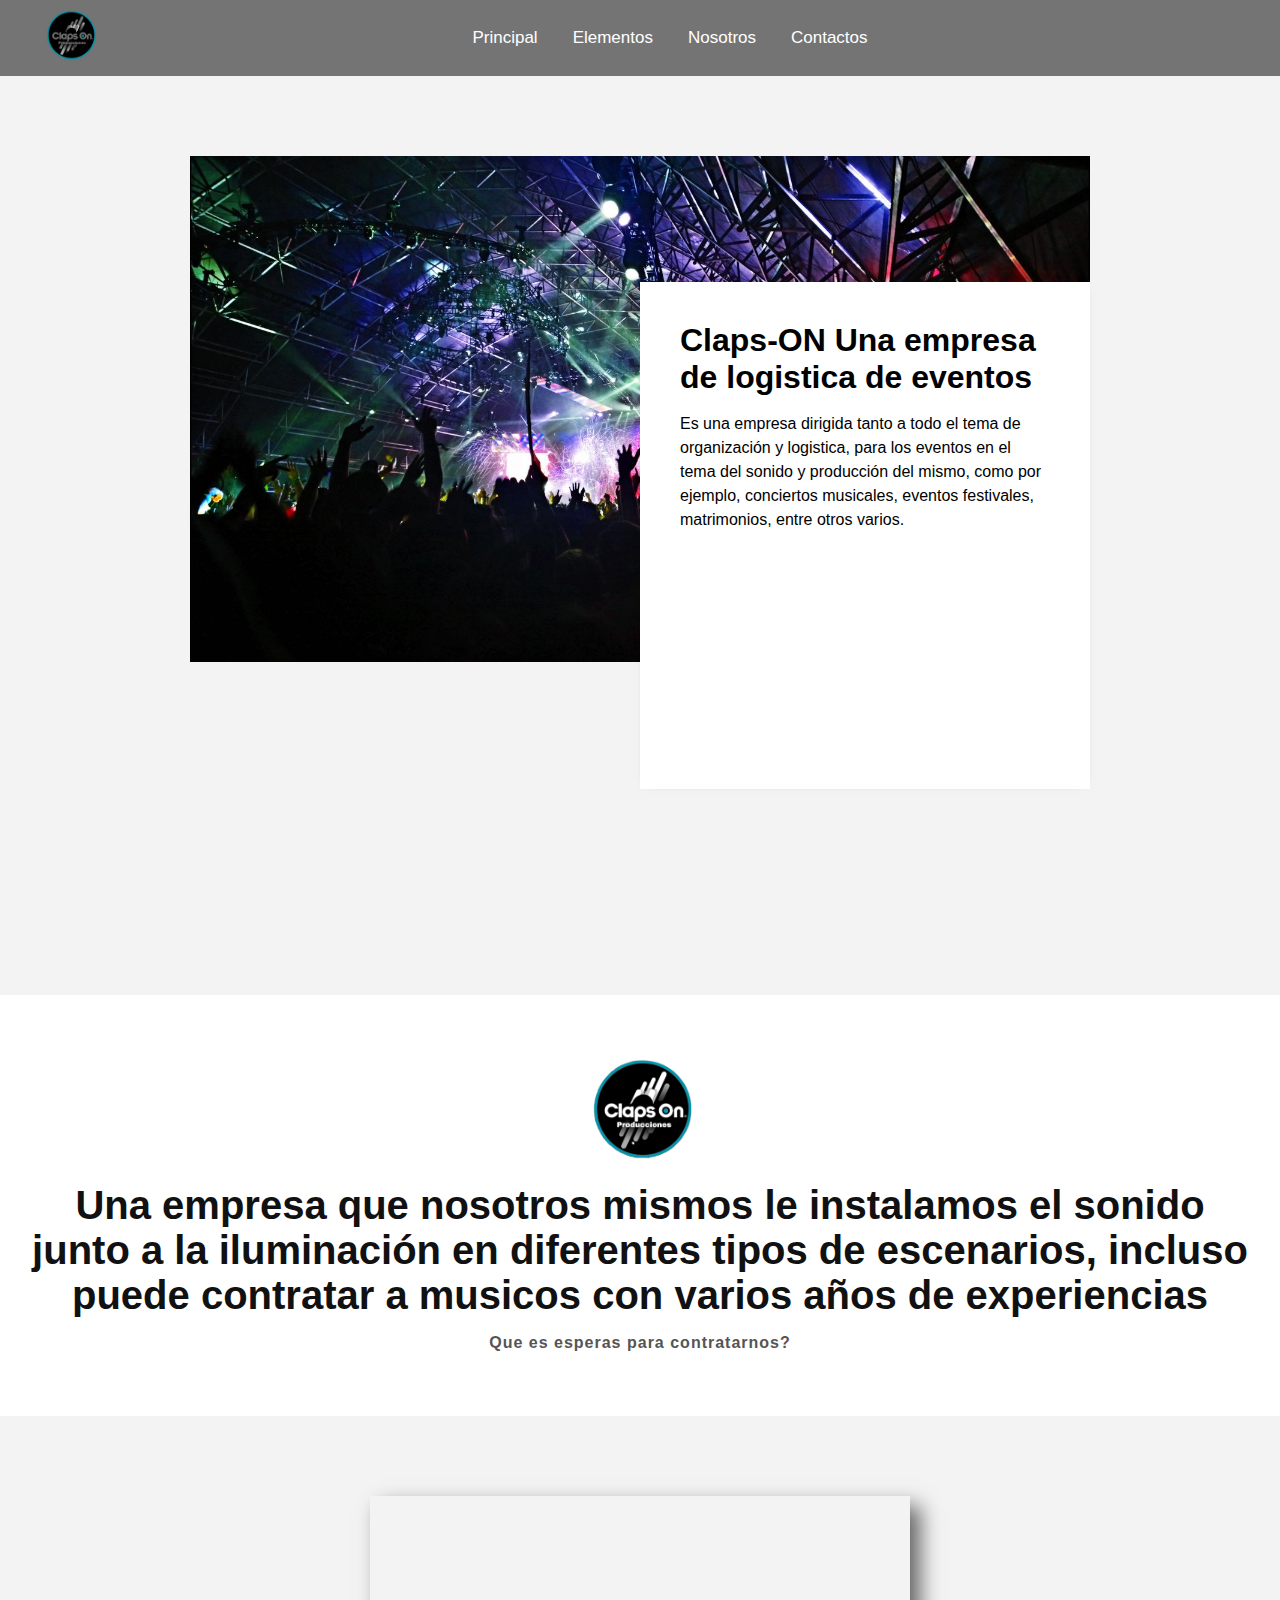
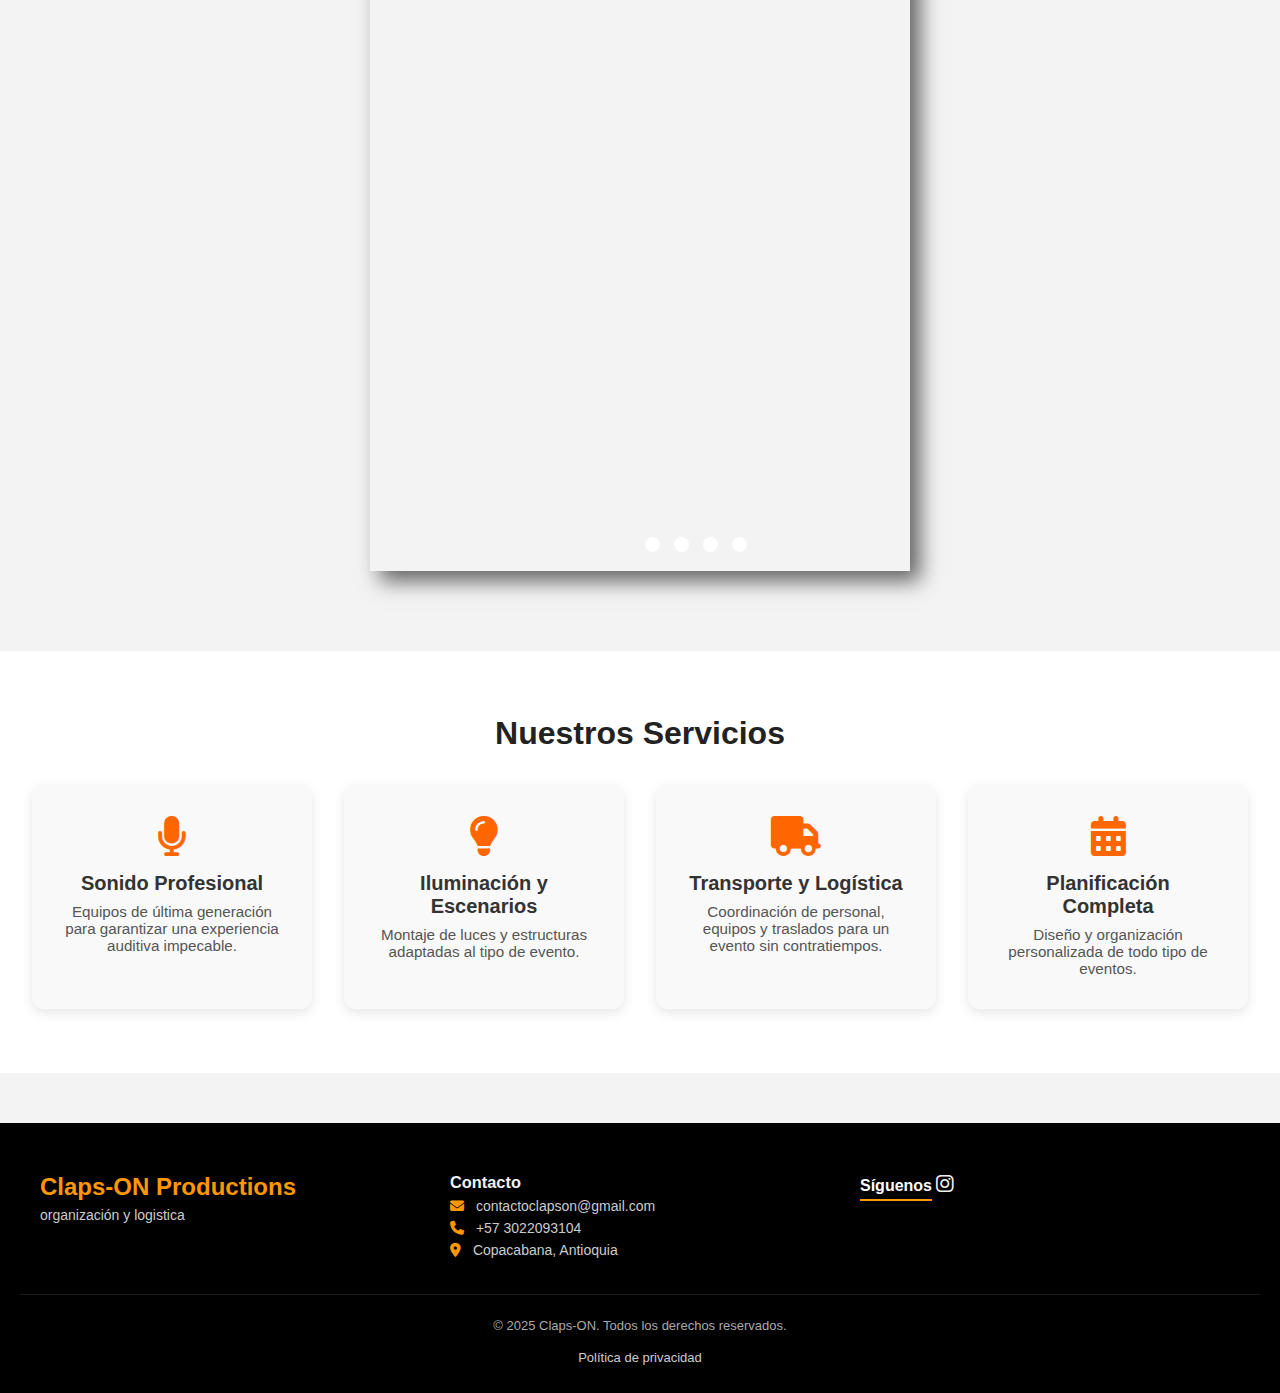
<file: index.html>
<!DOCTYPE html>
<html lang="en">

<head>
  <meta charset="UTF-8">
  <meta name="viewport" content="width=device-width, initial-scale=1.0">
  <title>Claps-ON Productions</title>
  <link rel="stylesheet" href="css/estilo1.css">
  <link rel="stylesheet" href="https://cdnjs.cloudflare.com/ajax/libs/font-awesome/6.4.0/css/all.min.css" />
  <link rel="stylesheet"
    href="https://fonts.googleapis.com/css2?family=Material+Symbols+Outlined:opsz,wght,FILL,GRAD@24,400,0,0&icon_names=arrow_forward" />

</head>

<body>
  <header>
    <nav class="navbar">
      <a href="#" class="logo">
        <img src="img/logo2.png" alt="Claps-ON Productions Logo" />
      </a>

      <ul class="nav-links">
        <li><a href="index.html">Principal</a></li>
        <li><a href="elementos.html">Elementos</a></li>
        <li><a href="nosotros.html">Nosotros</a></li>
        <li><a href="contactos.html">Contactos</a></li>
      </ul>

    </nav>
  </header>






  <section class="about">

    <div class="about__gradient"></div>

    <img src="./img/eventos1.jpg" class="about__img">
    <article class="about__article">
      <h1 class="about__title">
        Claps-ON Una empresa de logistica de eventos
      </h1>
      <p class="about__paragraph">Es una empresa dirigida tanto a todo el tema de organización y logistica, para los
        eventos en el tema del sonido y producción del mismo, como por ejemplo, conciertos musicales, eventos
        festivales, matrimonios, entre otros varios.</p>
    </article>
  </section>

    <section class="hero">
  <img src="img/logo2.png" alt="Claps-ON" class="hero__logo">
  <h1 class="hero__title">
    Una empresa que nosotros mismos le instalamos el sonido junto a la iluminación en diferentes tipos de escenarios, incluso puede contratar a musicos con varios años de experiencias
  </h1>
  <p class="hero__subtitle">
    <strong>Que es esperas para contratarnos?</strong> 
  </p>
</section>

<div class="container">
    <div class="wrapper">
      <div class="wrapper-holder">
        <div id="slider-img-1"></div>
        <div id="slider-img-2"></div>
        <div id="slider-img-3"></div>
        <div id="slider-img-4"></div>

      </div>
    </div>

    <div class="button-holder">
      <a href="img/imagen1.png"
      class ="button"> </a>
      <a href="img/imagen1.png"
      class ="button"> </a>
      <a href="img/imagen1.png"
      class ="button"> </a>
      <a href="img/imagen1.png"
      class ="button"> </a>

    </div>
  </div>
 





<section id="servicios" class="services">
  <h2>Nuestros Servicios</h2>
  <div class="services-grid">
    <div class="service-card">
      <i class="fas fa-microphone"></i>
      <h3>Sonido Profesional</h3>
      <p>Equipos de última generación para garantizar una experiencia auditiva impecable.</p>
    </div>

    <div class="service-card">
      <i class="fas fa-lightbulb"></i>
      <h3>Iluminación y Escenarios</h3>
      <p>Montaje de luces y estructuras adaptadas al tipo de evento.</p>
    </div>


    <div class="service-card">
      <i class="fas fa-truck"></i>
      <h3>Transporte y Logística</h3>
      <p>Coordinación de personal, equipos y traslados para un evento sin contratiempos.</p>
    </div>

  

    <div class="service-card">
      <i class="fas fa-calendar-alt"></i>
      <h3>Planificación Completa</h3>
      <p>Diseño y organización personalizada de todo tipo de eventos.</p>
    </div>
  </div>
</section>

  </div>


</section>

  <footer class="footer">
    <div class="footer-container">
      <div class="footer-logo">
        <h2>Claps-ON Productions</h2>
        <p>organización y logistica</p>
      </div>



      <div class="footer-contacto">
        <h3>Contacto</h3>
        <p><i class="fa-solid fa-envelope"></i> contactoclapson@gmail.com</p>
        <p><i class="fa-solid fa-phone"></i> +57 3022093104</p>
        <p><i class="fa-solid fa-location-dot"></i> Copacabana, Antioquia</p>
      </div>

      <div class="footer-redes">
        <h3>Síguenos</h3>
        <a href="https://www.instagram.com/clapson_producciones/"><i class="fa-brands fa-instagram"></i></a>
      </div>
    </div>

    <div class="footer-bottom">
      <p>&copy; 2025 Claps-ON. Todos los derechos reservados.</p>
      <ul class="footer-legal">
        <li><a href="#">Política de privacidad</a></li>
      </ul>
    </div>
  </footer>




</body>

</html>
</file>
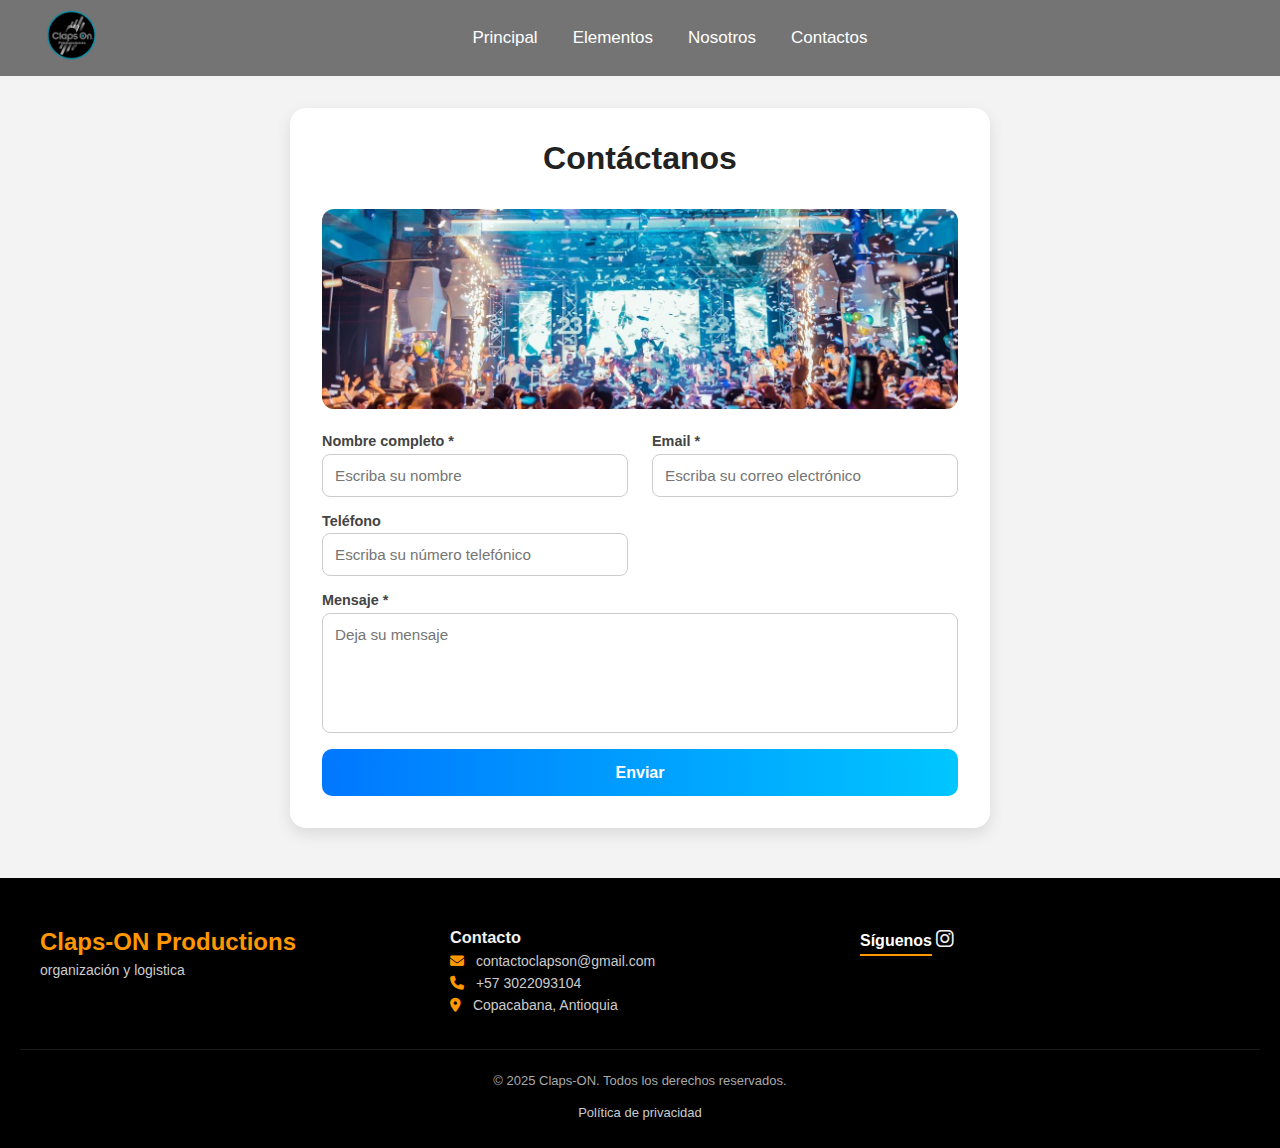
<file: contactos.html>
<!DOCTYPE html>
<html lang="en">

<head>
  <meta charset="UTF-8">
  <meta name="viewport" content="width=device-width, initial-scale=1.0">
  <title>Claps-ON Productions</title>
  <link rel="stylesheet" href="css/estilo2.css">
  <link rel="stylesheet" href="https://cdnjs.cloudflare.com/ajax/libs/font-awesome/6.4.0/css/all.min.css" />
  <link rel="stylesheet"
    href="https://fonts.googleapis.com/css2?family=Material+Symbols+Outlined:opsz,wght,FILL,GRAD@24,400,0,0&icon_names=arrow_forward" />

</head>

<body>
  <header>
    <nav class="navbar">
      <a href="#" class="logo">
        <img src="img/logo2.png" alt="Claps-ON Productions Logo" />
      </a>

      <ul class="nav-links">
        <li><a href="index.html">Principal</a></li>
        <li><a href="elementos.html">Elementos</a></li>
        <li><a href="nosotros.html">Nosotros</a></li>
        <li><a href="contactos.html">Contactos</a></li>
      </ul>


    </nav>
  </header>


<div class="contact-container">
  <h2 class="contact-title">Contáctanos</h2>
  <img src="img/Contacto.jpg" alt="Imagen de contacto" class="contact-img">

  <form class="contact-form">
    <div class="form-group">
      <label for="name">Nombre completo *</label>
      <input type="text" id="name" placeholder="Escriba su nombre" required>
    </div>

    <div class="form-group">
      <label for="email">Email *</label>
      <input type="email" id="email" placeholder="Escriba su correo electrónico" required>
    </div>

    <div class="form-group">
      <label for="phone">Teléfono</label>
      <input type="tel" id="phone" placeholder="Escriba su número telefónico" required>
    </div>

    <div class="form-group form-full">
      <label for="message">Mensaje *</label>
      <textarea id="message" placeholder="Deja su mensaje" required></textarea>
    </div>

    <button type="submit" class="btn-submit">Enviar</button>
  </form>
</div>
  
  
  <footer class="footer">
    <div class="footer-container">
      <div class="footer-logo">
        <h2>Claps-ON Productions</h2>
        <p>organización y logistica</p>
      </div>



      <div class="footer-contacto">
        <h3>Contacto</h3>
        <p><i class="fa-solid fa-envelope"></i> contactoclapson@gmail.com</p>
        <p><i class="fa-solid fa-phone"></i> +57 3022093104</p>
        <p><i class="fa-solid fa-location-dot"></i> Copacabana, Antioquia</p>
      </div>

      <div class="footer-redes">
        <h3>Síguenos</h3>
        <a href="https://www.instagram.com/clapson_producciones/"><i class="fa-brands fa-instagram"></i></a>
      </div>
    </div>

    <div class="footer-bottom">
      <p>&copy; 2025 Claps-ON. Todos los derechos reservados.</p>
      <ul class="footer-legal">
        <li><a href="#">Política de privacidad</a></li>
      </ul>
    </div>
  </footer>
</file>
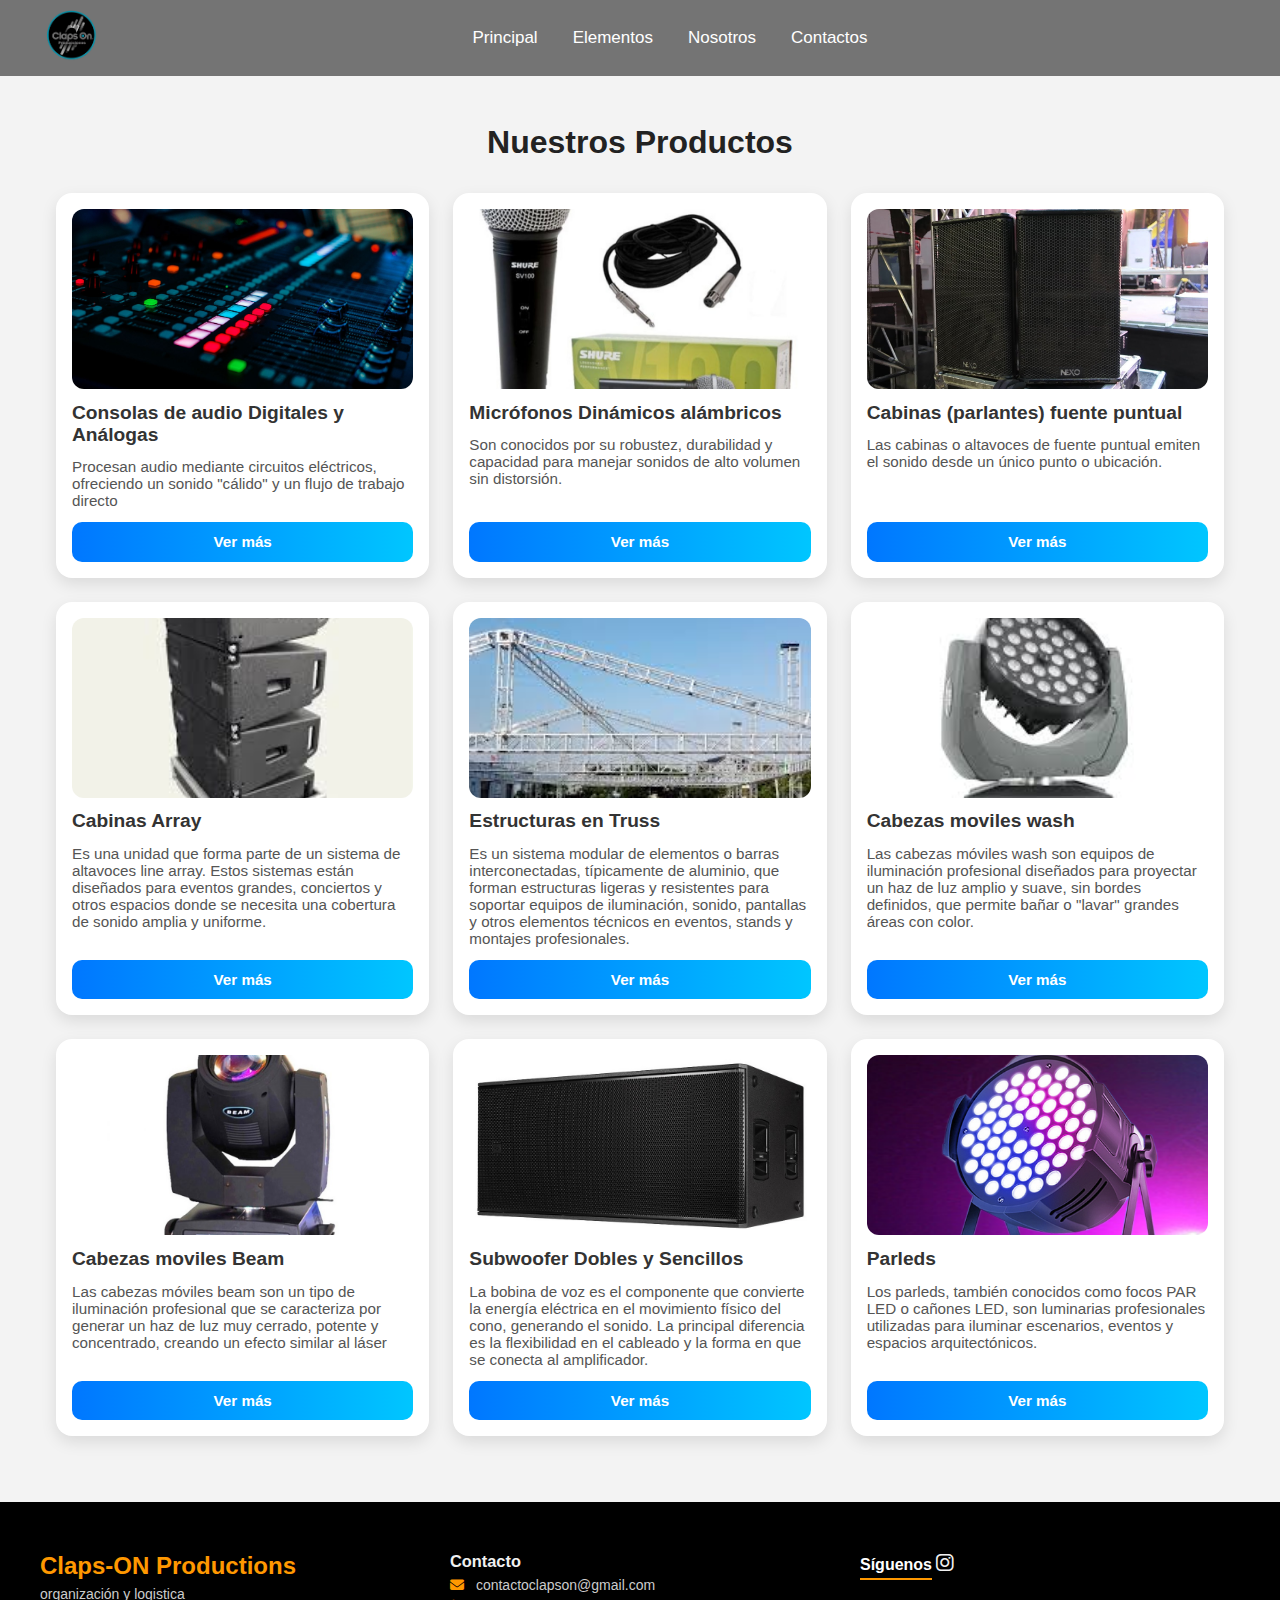
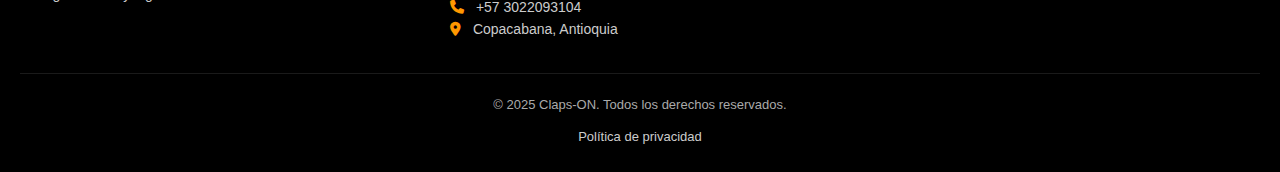
<file: elementos.html>
<!DOCTYPE html>
<html lang="en">

<head>
  <meta charset="UTF-8">
  <meta name="viewport" content="width=device-width, initial-scale=1.0">
  <title>Claps-ON Productions</title>
  <link rel="stylesheet" href="css/estilo3.css">
  <link rel="stylesheet" href="https://cdnjs.cloudflare.com/ajax/libs/font-awesome/6.4.0/css/all.min.css" />
  <link rel="stylesheet"
    href="https://fonts.googleapis.com/css2?family=Material+Symbols+Outlined:opsz,wght,FILL,GRAD@24,400,0,0&icon_names=arrow_forward" />

</head>

<body>
  <header>
    <nav class="navbar">
      <a href="#" class="logo">
        <img src="img/logo2.png" alt="Claps-ON Productions Logo" />
      </a>

      <ul class="nav-links">
        <li><a href="index.html">Principal</a></li>
        <li><a href="elementos.html">Elementos</a></li>
        <li><a href="nosotros.html">Nosotros</a></li>
        <li><a href="contactos.html">Contactos</a></li>
      </ul>

    
    </nav>
  </header>
  
  
  <div class="products-container">
  <h2 class="products-title">Nuestros Productos</h2>

  <div class="products-grid">
    <!-- Producto 1 -->
    <div class="product-card">
      <img src="img/consola1.jpg" alt="Producto 1">
      <h3>Consolas de audio Digitales y Análogas</h3>
      <p>Procesan audio mediante circuitos eléctricos, ofreciendo un sonido "cálido" y un flujo de trabajo directo</p>
      <button class="btn-product">Ver más</button>
    </div>

    <!-- Producto 2 -->
    <div class="product-card">
      <img src="img/microfono.jpg" alt="Producto 2">
      <h3>Micrófonos Dinámicos alámbricos </h3>
      <p>Son conocidos por su robustez, durabilidad y capacidad para manejar sonidos de alto volumen sin distorsión.</p>
      <button class="btn-product">Ver más</button>
    </div>

    <!-- Producto 3 -->
    <div class="product-card">
      <img src="img/caja2.jpg" alt="Producto 3">
      <h3>Cabinas (parlantes) fuente puntual </h3>
      <p>Las cabinas o altavoces de fuente puntual emiten el sonido desde un único punto o ubicación.</p>
      <button class="btn-product">Ver más</button>
    </div>

       <!-- Producto 4 -->
    <div class="product-card">
      <img src="img/Cabina2.jpg" alt="Producto 4">
      <h3>Cabinas Array</h3>
      <p>Es una unidad que forma parte de un sistema de altavoces line array. Estos sistemas están diseñados para eventos grandes, conciertos y otros espacios donde se necesita una cobertura de sonido amplia y uniforme.</p>
      <button class="btn-product">Ver más</button>
    </div>

       <!-- Producto 5 -->
    <div class="product-card">
      <img src="img/estructura.jpg" alt="Producto 5">
      <h3>Estructuras en Truss</h3>
      <p>Es un sistema modular de elementos o barras interconectadas, típicamente de aluminio, que forman estructuras ligeras y resistentes para soportar equipos de iluminación, sonido, pantallas y otros elementos técnicos en eventos, stands y montajes profesionales.</p>
      <button class="btn-product">Ver más</button>
    </div>

       <!-- Producto 6 -->
    <div class="product-card">
      <img src="img/wash.jpg" alt="Producto 6">
      <h3>Cabezas moviles wash</h3>
      <p>Las cabezas móviles wash son equipos de iluminación profesional diseñados para proyectar un haz de luz amplio y suave, sin bordes definidos, que permite bañar o "lavar" grandes áreas con color.</p>
      <button class="btn-product">Ver más</button>
    </div>

       <!-- Producto 7 -->
    <div class="product-card">
      <img src="img/beam.jpg" alt="Producto 7">
      <h3>Cabezas moviles Beam</h3>
      <p>Las cabezas móviles beam son un tipo de iluminación profesional que se caracteriza por generar un haz de luz muy cerrado, potente y concentrado, creando un efecto similar al láser</p>
      <button class="btn-product">Ver más</button>
    </div>

       <!-- Producto 8 -->
    <div class="product-card">
      <img src="img/subwoofer.jpg" alt="Producto 8">
      <h3>Subwoofer Dobles y Sencillos</h3>
      <p>La bobina de voz es el componente que convierte la energía eléctrica en el movimiento físico del cono, generando el sonido. La principal diferencia es la flexibilidad en el cableado y la forma en que se conecta al amplificador.</p>
      <button class="btn-product">Ver más</button>
    </div>

       <!-- Producto 9 -->
    <div class="product-card">
      <img src="img/parleds.png" alt="Producto 9">
      <h3>Parleds</h3>
      <p>Los parleds, también conocidos como focos PAR LED o cañones LED, son luminarias profesionales utilizadas para iluminar escenarios, eventos y espacios arquitectónicos.</p>
      <button class="btn-product">Ver más</button>
    </div>
  </div>
</div>
  
  
  
  
  
  
  
  
  
  
  
  
  
  
  
  
  
  
  <footer class="footer">
    <div class="footer-container">
      <div class="footer-logo">
        <h2>Claps-ON Productions</h2>
        <p>organización y logistica</p>
      </div>



      <div class="footer-contacto">
        <h3>Contacto</h3>
        <p><i class="fa-solid fa-envelope"></i> contactoclapson@gmail.com</p>
        <p><i class="fa-solid fa-phone"></i> +57 3022093104</p>
        <p><i class="fa-solid fa-location-dot"></i> Copacabana, Antioquia</p>
      </div>

      <div class="footer-redes">
        <h3>Síguenos</h3>
        <a href="https://www.instagram.com/clapson_producciones/"><i class="fa-brands fa-instagram"></i></a>
      </div>
    </div>

    <div class="footer-bottom">
      <p>&copy; 2025 Claps-ON. Todos los derechos reservados.</p>
      <ul class="footer-legal">
        <li><a href="#">Política de privacidad</a></li>
      </ul>
    </div>
  </footer>
</file>
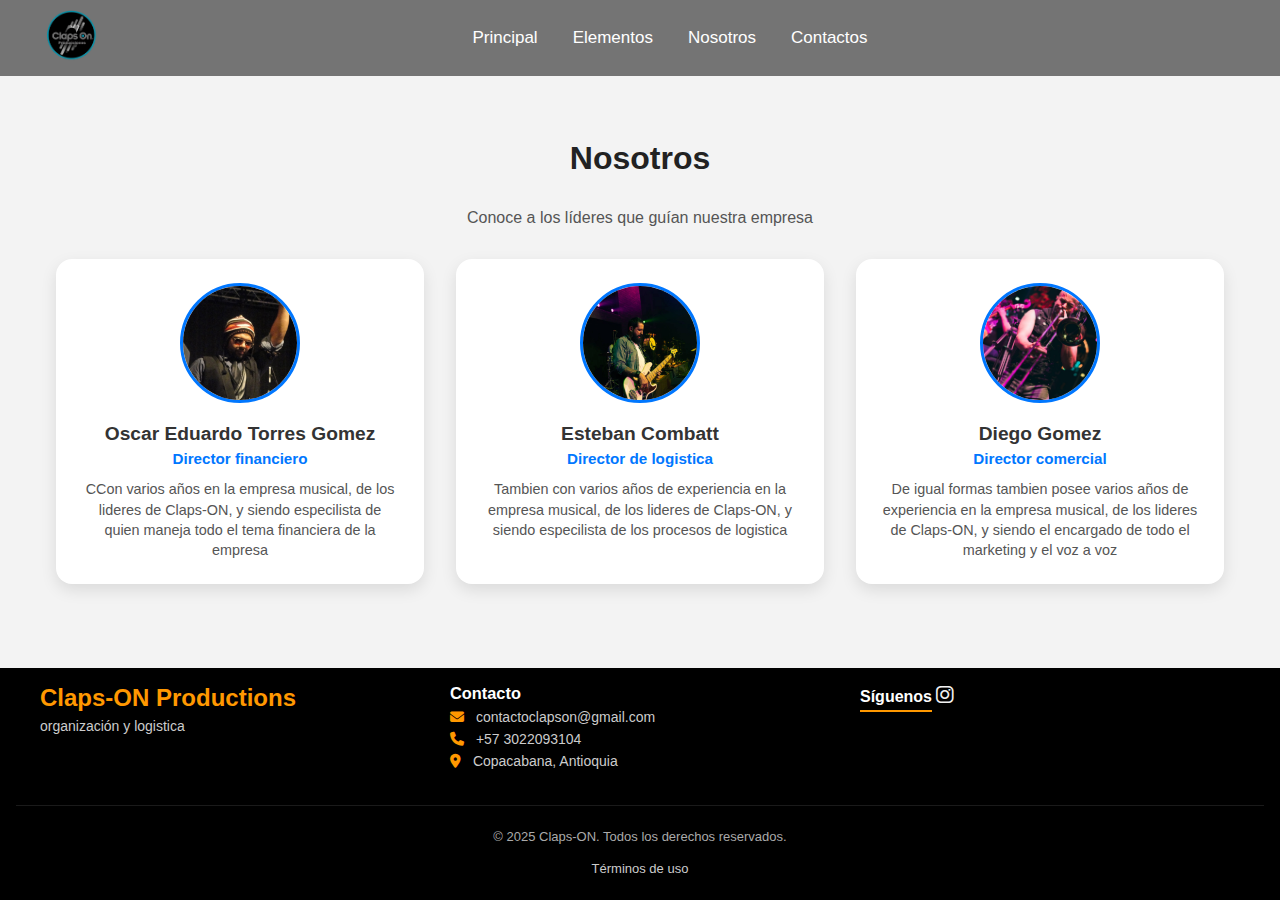
<file: nosotros.html>
<!DOCTYPE html>
<html lang="en">

<head>
  <meta charset="UTF-8">
  <meta name="viewport" content="width=device-width, initial-scale=1.0">
  <title>Claps-ON Productions</title>
  <link rel="stylesheet" href="css/estilo4.css">
  <link rel="stylesheet" href="https://cdnjs.cloudflare.com/ajax/libs/font-awesome/6.4.0/css/all.min.css" />
  <link rel="stylesheet"
    href="https://fonts.googleapis.com/css2?family=Material+Symbols+Outlined:opsz,wght,FILL,GRAD@24,400,0,0&icon_names=arrow_forward" />

</head>

<body>
  <header>
    <nav class="navbar">
      <a href="#" class="logo">
        <img src="img/logo2.png" alt="Claps-ON Productions Logo" />
      </a>

      <ul class="nav-links">
        <li><a href="index.html">Principal</a></li>
        <li><a href="elementos.html">Elementos</a></li>
        <li><a href="nosotros.html">Nosotros</a></li>
        <li><a href="contactos.html">Contactos</a></li>
      </ul>

    </nav>
  </header>
  
<div class="about-container">
  <h2 class="about-title">Nosotros</h2>
  <p class="about-subtitle">Conoce a los líderes que guían nuestra empresa</p>

  <div class="about-grid">
    <!-- Líder 1 -->
    <div class="about-card">
      <img src="img/lider1.jpg" alt="Líder 1">
      <h3>Oscar Eduardo Torres Gomez</h3>
      <span>Director financiero</span>
      <p>CCon varios años en la empresa musical, de los lideres de Claps-ON, y siendo especilista de quien maneja todo el tema financiera de la empresa</p>
    </div>

    <!-- Líder 2 -->
    <div class="about-card">
      <img src="img/lider2.jpg" alt="Líder 2">
      <h3>Esteban Combatt</h3>
      <span>Director de logistica</span>
      <p>Tambien con varios años de experiencia en la empresa musical, de los lideres de Claps-ON, y siendo especilista de los procesos de logistica</p>
    </div>

    <!-- Líder 3 -->
    <div class="about-card">
      <img src="img/lider3.jpg" alt="Líder 3">
      <h3>Diego Gomez</h3>
      <span>Director comercial</span>
      <p>De igual formas tambien posee varios años de experiencia en la empresa musical, de los lideres de Claps-ON, y siendo el encargado de todo el marketing y el voz a voz</p>
    </div>
  </div>
</div>

  
  
    <footer class="footer">
    <div class="footer-container">
      <div class="footer-logo">
        <h2>Claps-ON Productions</h2>
        <p>organización y logistica</p>
      </div>



      <div class="footer-contacto">
        <h3>Contacto</h3>
        <p><i class="fa-solid fa-envelope"></i> contactoclapson@gmail.com</p>
        <p><i class="fa-solid fa-phone"></i> +57 3022093104</p>
        <p><i class="fa-solid fa-location-dot"></i> Copacabana, Antioquia</p>
      </div>

      <div class="footer-redes">
        <h3>Síguenos</h3>
        <a href="https://www.instagram.com/clapson_producciones/"><i class="fa-brands fa-instagram"></i></a>
      </div>
    </div>

    <div class="footer-bottom">
      <p>&copy; 2025 Claps-ON. Todos los derechos reservados.</p>
      <ul class="footer-legal">
        <li><a href="#">Términos de uso</a></li>
      </ul>
    </div>
  </footer>




  
  
  
  
  
  
  
  
  
</body>
</html>
</file>
<file: css/estilo1.css>
* {
  margin: 0;
  padding: 0;
  box-sizing: border-box;
  font-family: Arial, Helvetica, sans-serif;
}
body{
  background: #f3f3f3;
    min-height: 50vh;

}

/* Barra de nagevacion */

.navbar {
  display: flex;
  align-items: center;
  justify-content: space-between;
  background-color: #747474;
  padding: 10px 40px;
}

.logo img {
  width: 60px;
  height: auto;
  border-radius: 6px;
}

.nav-links {
  display: flex;
  justify-content: center;
  flex: 1;  
  gap: 35px;
  list-style: none;
}

.nav-links a {
  text-decoration: none;
  color: #fff;
  font-size: 17px;
  position: relative;
  transition: color 0.3s ease;
}

.nav-links a::after {
  position: absolute;
  left: 0;
  bottom: -5px;
  width: 0%;
  height: 2px;
  background: orange;
  transition: width 0.3s ease;
}

.nav-links a:hover {
  color: orange;
}

.nav-links a:hover::after {
  width: 100%;
}

.icons {
  display: flex;
  gap: 15px;
}

.icons i {
  font-size: 18px;
  color: white;
  transition: color 0.3s;
  cursor: pointer;
}

.icons i:hover {
  color: orange;
}

.hero {
  text-align: center;      
  padding: 4rem 2rem;     
  background-color: #fff;  
}

.hero__logo {
  max-width: 120px;   
  margin-bottom: 1rem;
}

.hero__title {
  font-size: 2.5rem;
  font-weight: 700;
  margin-bottom: 1rem;
  color: #111;       
}

.hero__subtitle {
  font-size: 1rem;
  color: #555;
  letter-spacing: 1px;
}

/* Sobre un poco de la empresa */

.about{
 margin: 80px auto;
 width: 900px;
 height: 100%;
 display: grid;
 grid-template-columns: repeat(6, 1fr);
 grid-template-rows: repeat(6, 1fr );
}

.about__img{
  width: 100%;
  height: 100%;
  object-fit: cover;
  grid-column: 1/10;
  grid-row: 1/5;
}

.about__gradient{
  background-image: linear-gradient(to top, #0250c5 0%, #d43f8d 100%);
   grid-column: 4/9;
  grid-row: 1/6;
}


.about__article{
  background-color: #fff;
  padding: 2.5em;
  box-shadow:  0 0 10px -8px #00000084;
  grid-column: 4/7;
  grid-row: 2/6;
}


.about__title{
  font-size: 2rem;
  margin-bottom: 16px;
}

.about__paragraph{
  line-height: 1.5;
}

.container{
  position: relative;
}

.container .wrapper{
  width: 60vh;
  height: 75vh;
  box-shadow: 10px 10px 20px rgba(0, 0, 0, 0.6);
  margin: 5rem auto;
  overflow: hidden;
}
.container .wrapper-holder > div {
  width: 100%;
  height: 100%;
  background-size: cover;
  background-repeat: no-repeat;
}

.container .wrapper-holder{
  display: grid;
  grid-template-columns: repeat(4, 100%);
  height: 100%;
  width: 100%;
  animation: slider 10s ease-in-out infinite alternate;
}

.container #slider-img-1{
  background-image: url(https://st3.depositphotos.com/1297731/14775/i/450/depositphotos_147759535-stock-photo-crowd-at-concert-summer-music.jpg);
  background-position: center;
}

.container #slider-img-2{
  background-image: url(https://weezevent.com/wp-content/uploads/2018/08/27184514/organiser-un-concert-en-7-etapes.jpg);
  background-position: center;
}

.container #slider-img-3{
  background-image: url(https://media.informabtl.com/wp-content/uploads/2017/09/bigstock-View-Of-Rock-Concert-Show-In-B-189376516-e1513383291267.jpg);
 background-position: center;
}

.container #slider-img-4{
  background-image: url(https://www.doremievent.com/wp-content/uploads/2019/03/MOSE-Event-2019-Malaysia-China-LED-sound-light-DOREMi-effect-stage-Party-concert-Big-hero-marqueetent-DJ-Party-Bukit-kiara-f.jpg);
  background-position: center;
}
.container .button-holder .button{
  background-color: white;
  width: 15px;
  height: 15px;
  border-radius: 15px;
  display: inline-block;
  margin: .3rem;
}
.container .button-holder{
  position: absolute;
  left: 50%;
  bottom: 10px; 
}

.button:hover{
  box-shadow: 0px 0px 7px 4px rgba(0, 255, 255, 0.6);
}

.services {
  padding: 4rem 2rem;
  background: #fff;
  text-align: center;
}

.services h2 {
  font-size: 2rem;
  margin-bottom: 2rem;
  color: #222;
}

.services-grid {
  display: grid;
  grid-template-columns: repeat(auto-fit, minmax(250px, 1fr));
  gap: 2rem;
}

.service-card {
  background: #f9f9f9;
  padding: 2rem;
  border-radius: 12px;
  box-shadow: 0px 4px 12px rgba(0,0,0,0.1);
  transition: transform 0.3s ease, box-shadow 0.3s ease;
}

.service-card:hover {
  transform: translateY(-8px);
  box-shadow: 0px 8px 20px rgba(0,0,0,0.2);
}

.service-card i {
  font-size: 2.5rem;
  color: #ff6600; 
  margin-bottom: 1rem;
}

.service-card h3 {
  margin-bottom: 0.5rem;
  font-size: 1.25rem;
  color: #333;
}

.service-card p {
  font-size: 0.95rem;
  color: #555;
}

.footer {
  background: #000000;
  color: #f1f1f1;
  padding: 50px 20px 20px;
  font-size: 14px;
  margin-top: 50px;
}

.footer-container {
  display: grid;
  grid-template-columns: repeat(auto-fit, minmax(220px, 1fr));
  gap: 30px;
  max-width: 1200px;
  margin: 0 auto;
}

.footer-logo h2 {
  margin: 0;
  font-size: 24px;
  color: #ff9800;
}
.footer-logo p {
  margin: 6px 0 0;
  font-size: 14px;
  color: #ccc;
}


.footer-redes h3 {
  margin-bottom: 12px;
  font-size: 16px;
  color: #fff;
  border-bottom: 2px solid #ff9800;
  display: inline-block;
  padding-bottom: 4px;
}

.footer-legal {
  list-style: none;
  padding: 0;
  margin: 0;
}
.footer-legal li {
  margin: 8px 0;
}

.footer-legal li a {
  color: #ccc;
  text-decoration: none;
  transition: color 0.3s;
}

.footer-contacto p {
  margin: 6px 0;
  color: #ccc;
}
.footer-contacto i {
  margin-right: 8px;
  color: #ff9800;
}

.footer-redes a {
  color: #f1f1f1;
  font-size: 20px;
  margin-right: 12px;
  transition: color 0.3s, transform 0.2s;
}
.footer-redes a:hover {
  color: #ff9800;
  transform: scale(1.1);
}

.footer-bottom {
  border-top: 1px solid rgba(255,255,255,0.1);
  margin-top: 30px;
  padding-top: 15px;
  text-align: center;
}
.footer-bottom p {
  margin: 8px 0;
  font-size: 13px;
  color: #aaa;
}
.footer-legal {
  display: flex;
  justify-content: center;
  flex-wrap: wrap;
  gap: 16px;
}
.footer-legal li a {
  font-size: 13px;
}

.aboutImg {
margin: 80px auto;
  width: 900px;
  height: 500px;
  display: grid;
  grid-template-columns: repeat(6, 1fr);
  grid-template-rows: repeat(6, 1fr);
  position: relative;
}

.imagen__article {
  background-color: #fff;
  padding: 2.5em;
  box-shadow: 0 0 10px -8px #00000084;
  grid-column: 4 / 7; 
  grid-row: 6 / 12;   
  z-index: 1; 
}

.imagen__title{
  font-size: 2rem;
  margin-bottom: 16px;
}

.imagen__paragraph{
  line-height: 1.5;
}


@keyframes slider {
  0%, 20% { transform: translateX(0%); }
  25%, 45% { transform: translateX(-100%); }
  50%, 70% { transform: translateX(-200%); }
  75%, 95% { transform: translateX(-300%); }
  100% { transform: translateX(0%); }
}
</file>
<file: css/estilo2.css>
* {
  margin: 0;
  padding: 0;
  box-sizing: border-box;
  font-family: Arial, Helvetica, sans-serif;
}
body{
  background: #f3f3f3;
    min-height: 50vh;

}

/* Barra de nagevacion */

.navbar {
  display: flex;
  align-items: center;
  justify-content: space-between;
  background-color: #747474;
  padding: 10px 40px;
}

.logo img {
  width: 60px;
  height: auto;
  border-radius: 6px;
}

.nav-links {
  display: flex;
  justify-content: center;
  flex: 1;  
  gap: 35px;
  list-style: none;
}

.nav-links a {
  text-decoration: none;
  color: #fff;
  font-size: 17px;
  position: relative;
  transition: color 0.3s ease;
}

.nav-links a::after {
  position: absolute;
  left: 0;
  bottom: -5px;
  width: 0%;
  height: 2px;
  background: orange;
  transition: width 0.3s ease;
}

.nav-links a:hover {
  color: orange;
}

.nav-links a:hover::after {
  width: 100%;
}

.icons {
  display: flex;
  gap: 15px;
}

.icons i {
  font-size: 18px;
  color: white;
  transition: color 0.3s;
  cursor: pointer;
}

.contact-container {
  display: grid;
  justify-items: center;
  gap: 1.5rem;
  max-width: 700px;
  margin: 2rem auto;
  padding: 2rem;
  background: #fff;
  border-radius: 16px;
  box-shadow: 0 6px 16px rgba(0, 0, 0, 0.1);
}

.contact-title {
  font-size: 2rem;
  font-weight: bold;
  color: #222;
  margin-bottom: 0.5rem;
}

.contact-img {
  width: 100%;
  border-radius: 12px;
  object-fit: cover;
  max-height: 200px;
}

.contact-form {
  display: grid;
  grid-template-columns: 1fr 1fr;
  gap: 1rem 1.5rem;
  width: 100%;
}

.form-group {
  display: flex;
  flex-direction: column;
  gap: 0.3rem;
}

.form-full {
  grid-column: 1 / -1; /* ocupa todo el ancho */
}

label {
  font-size: 0.9rem;
  font-weight: 600;
  color: #444;
}

input, textarea {
  padding: 0.75rem;
  border: 1px solid #ccc;
  border-radius: 8px;
  font-size: 0.95rem;
  transition: all 0.3s ease;
}

input:focus, textarea:focus {
  border-color: #0077ff;
  outline: none;
  box-shadow: 0 0 5px rgba(0, 119, 255, 0.3);
}

textarea {
  resize: none;
  min-height: 120px;
}

.btn-submit {
  grid-column: 1 / -1; /* botón ocupa todo el ancho */
  padding: 0.9rem;
  border: none;
  border-radius: 10px;
  background: linear-gradient(90deg, #0077ff, #00c6ff);
  color: white;
  font-size: 1rem;
  font-weight: bold;
  cursor: pointer;
  transition: all 0.3s ease;
}

.btn-submit:hover {
  background: linear-gradient(90deg, #005fcc, #009ecc);
}


.footer {
  background: #000000;
  color: #f1f1f1;
  padding: 50px 20px 20px;
  font-size: 14px;
  margin-top: 50px;
}

.footer-container {
  display: grid;
  grid-template-columns: repeat(auto-fit, minmax(220px, 1fr));
  gap: 30px;
  max-width: 1200px;
  margin: 0 auto;
}

.footer-logo h2 {
  margin: 0;
  font-size: 24px;
  color: #ff9800;
}
.footer-logo p {
  margin: 6px 0 0;
  font-size: 14px;
  color: #ccc;
}


.footer-redes h3 {
  margin-bottom: 12px;
  font-size: 16px;
  color: #fff;
  border-bottom: 2px solid #ff9800;
  display: inline-block;
  padding-bottom: 4px;
}

.footer-legal {
  list-style: none;
  padding: 0;
  margin: 0;
}
.footer-legal li {
  margin: 8px 0;
}

.footer-legal li a {
  color: #ccc;
  text-decoration: none;
  transition: color 0.3s;
}

.footer-contacto p {
  margin: 6px 0;
  color: #ccc;
}
.footer-contacto i {
  margin-right: 8px;
  color: #ff9800;
}

.footer-redes a {
  color: #f1f1f1;
  font-size: 20px;
  margin-right: 12px;
  transition: color 0.3s, transform 0.2s;
}
.footer-redes a:hover {
  color: #ff9800;
  transform: scale(1.1);
}

.footer-bottom {
  border-top: 1px solid rgba(255,255,255,0.1);
  margin-top: 30px;
  padding-top: 15px;
  text-align: center;
}
.footer-bottom p {
  margin: 8px 0;
  font-size: 13px;
  color: #aaa;
}
.footer-legal {
  display: flex;
  justify-content: center;
  flex-wrap: wrap;
  gap: 16px;
}
.footer-legal li a {
  font-size: 13px;
}
</file>
<file: css/estilo3.css>
* {
  margin: 0;
  padding: 0;
  box-sizing: border-box;
  font-family: Arial, Helvetica, sans-serif;
}
body{
  background: #f3f3f3;
    min-height: 50vh;

}

/* Barra de nagevacion */

.navbar {
  display: flex;
  align-items: center;
  justify-content: space-between;
  background-color: #747474;
  padding: 10px 40px;
}

.logo img {
  width: 60px;
  height: auto;
  border-radius: 6px;
}

.nav-links {
  display: flex;
  justify-content: center;
  flex: 1;  
  gap: 35px;
  list-style: none;
}

.nav-links a {
  text-decoration: none;
  color: #fff;
  font-size: 17px;
  position: relative;
  transition: color 0.3s ease;
}

.nav-links a::after {
  position: absolute;
  left: 0;
  bottom: -5px;
  width: 0%;
  height: 2px;
  background: orange;
  transition: width 0.3s ease;
}

.nav-links a:hover {
  color: orange;
}

.nav-links a:hover::after {
  width: 100%;
}

.icons {
  display: flex;
  gap: 15px;
}

.icons i {
  font-size: 18px;
  color: white;
  transition: color 0.3s;
  cursor: pointer;
}

.products-container {
  display: grid;
  justify-items: center;
  gap: 2rem;
  max-width: 1200px;
  margin: 2rem auto;
  padding: 1rem;
}

.products-title {
  font-size: 2rem;
  font-weight: bold;
  color: #222;
}

.products-grid {
  display: grid;
  grid-template-columns: repeat(auto-fit, minmax(280px, 1fr));
  gap: 1.5rem;
  width: 100%;
}

.product-card {
  display: flex;
  flex-direction: column;
  gap: 0.8rem;
  background: #fff;
  border-radius: 16px;
  box-shadow: 0 6px 16px rgba(0,0,0,0.1);
  padding: 1rem;
  transition: transform 0.3s ease, box-shadow 0.3s ease;
}

.product-card:hover {
  transform: translateY(-5px);
  box-shadow: 0 10px 20px rgba(0,0,0,0.15);
}

.product-card img {
  width: 100%;
  height: 180px;
  object-fit: cover;
  border-radius: 12px;
}

.product-card h3 {
  font-size: 1.2rem;
  color: #333;
}

.product-card p {
  font-size: 0.95rem;
  color: #555;
  flex-grow: 1;
}

.btn-product {
  padding: 0.7rem;
  border: none;
  border-radius: 10px;
  background: linear-gradient(90deg, #0077ff, #00c6ff);
  color: white;
  font-size: 0.95rem;
  font-weight: bold;
  cursor: pointer;
  transition: all 0.3s ease;
}

.btn-product:hover {
  background: linear-gradient(90deg, #005fcc, #009ecc);
}

.footer {
  background: #000000;
  color: #f1f1f1;
  padding: 50px 20px 20px;
  font-size: 14px;
  margin-top: 50px;
  
}

.footer-container {
  display: grid;
  grid-template-columns: repeat(auto-fit, minmax(220px, 1fr));
  gap: 30px;
  max-width: 1200px;
  margin: 0 auto;
}

.footer-logo h2 {
  margin: 0;
  font-size: 24px;
  color: #ff9800;
}
.footer-logo p {
  margin: 6px 0 0;
  font-size: 14px;
  color: #ccc;
}


.footer-redes h3 {
  margin-bottom: 12px;
  font-size: 16px;
  color: #fff;
  border-bottom: 2px solid #ff9800;
  display: inline-block;
  padding-bottom: 4px;
}

.footer-legal {
  list-style: none;
  padding: 0;
  margin: 0;
}
.footer-legal li {
  margin: 8px 0;
}

.footer-legal li a {
  color: #ccc;
  text-decoration: none;
  transition: color 0.3s;
}

.footer-contacto p {
  margin: 6px 0;
  color: #ccc;
}
.footer-contacto i {
  margin-right: 8px;
  color: #ff9800;
}

.footer-redes a {
  color: #f1f1f1;
  font-size: 20px;
  margin-right: 12px;
  transition: color 0.3s, transform 0.2s;
}
.footer-redes a:hover {
  color: #ff9800;
  transform: scale(1.1);
}

.footer-bottom {
  border-top: 1px solid rgba(255,255,255,0.1);
  margin-top: 30px;
  padding-top: 15px;
  text-align: center;
}
.footer-bottom p {
  margin: 8px 0;
  font-size: 13px;
  color: #aaa;
}
.footer-legal {
  display: flex;
  justify-content: center;
  flex-wrap: wrap;
  gap: 16px;
}
.footer-legal li a {
  font-size: 13px;
}
</file>
<file: css/estilo4.css>
* {
  margin: 0;
  padding: 0;
  box-sizing: border-box;
  font-family: Arial, Helvetica, sans-serif;
}
body{
  background: #f3f3f3;
    min-height: 50vh;

}

/* Barra de nagevacion */

.navbar {
  display: flex;
  align-items: center;
  justify-content: space-between;
  background-color: #747474;
  padding: 10px 40px;
}

.logo img {
  width: 60px;
  height: auto;
  border-radius: 6px;
}

.nav-links {
  display: flex;
  justify-content: center;
  flex: 1;  
  gap: 35px;
  list-style: none;
}

.nav-links a {
  text-decoration: none;
  color: #fff;
  font-size: 17px;
  position: relative;
  transition: color 0.3s ease;
}

.nav-links a::after {
  position: absolute;
  left: 0;
  bottom: -5px;
  width: 0%;
  height: 2px;
  background: orange;
  transition: width 0.3s ease;
}

.nav-links a:hover {
  color: orange;
}

.nav-links a:hover::after {
  width: 100%;
}

.icons {
  display: flex;
  gap: 15px;
}

.icons i {
  font-size: 18px;
  color: white;
  transition: color 0.3s;
  cursor: pointer;
}

.about-container {
  display: grid;
  justify-items: center;
  gap: 2rem;
  max-width: 1200px;
  margin: 3rem auto;
  padding: 1rem;
  text-align: center;
}

.about-title {
  font-size: 2rem;
  font-weight: bold;
  color: #222;
}

.about-subtitle {
  font-size: 1rem;
  color: #555;
  max-width: 600px;
}

.about-grid {
  display: grid;
  grid-template-columns: repeat(auto-fit, minmax(280px, 1fr));
  gap: 2rem;
  width: 100%;
}

.about-card {
  background: #fff;
  border-radius: 16px;
  padding: 1.5rem;
  box-shadow: 0 6px 16px rgba(0,0,0,0.1);
  transition: transform 0.3s ease, box-shadow 0.3s ease;
}

.about-card:hover {
  transform: translateY(-5px);
  box-shadow: 0 10px 20px rgba(0,0,0,0.15);
}

.about-card img {
  width: 120px;
  height: 120px;
  object-fit: cover;
  border-radius: 50%;
  margin-bottom: 1rem;
  border: 3px solid #0077ff;
}

.about-card h3 {
  font-size: 1.2rem;
  color: #333;
  margin-bottom: 0.3rem;
}

.about-card span {
  display: block;
  font-size: 0.95rem;
  font-weight: 600;
  color: #0077ff;
  margin-bottom: 0.8rem;
}

.about-card p {
  font-size: 0.9rem;
  color: #555;
  line-height: 1.4;
}

.footer {
  background: #000000;
  color: #f1f1f1;
  padding: 50px 20px 20px;
  font-size: 14px;
  margin-top: 50px;
   position: fixed;
  bottom: 0;
  left: 0;
  width: 100%;
  background: #000;
  color: #fff;
  padding: 1rem;
}

.footer-container {
  display: grid;
  grid-template-columns: repeat(auto-fit, minmax(220px, 1fr));
  gap: 30px;
  max-width: 1200px;
  margin: 0 auto;
  
}

.footer-logo h2 {
  margin: 0;
  font-size: 24px;
  color: #ff9800;
}
.footer-logo p {
  margin: 6px 0 0;
  font-size: 14px;
  color: #ccc;
}


.footer-redes h3 {
  margin-bottom: 12px;
  font-size: 16px;
  color: #fff;
  border-bottom: 2px solid #ff9800;
  display: inline-block;
  padding-bottom: 4px;
}

.footer-legal {
  list-style: none;
  padding: 0;
  margin: 0;
}
.footer-legal li {
  margin: 8px 0;
}

.footer-legal li a {
  color: #ccc;
  text-decoration: none;
  transition: color 0.3s;
}

.footer-contacto p {
  margin: 6px 0;
  color: #ccc;
}
.footer-contacto i {
  margin-right: 8px;
  color: #ff9800;
}

.footer-redes a {
  color: #f1f1f1;
  font-size: 20px;
  margin-right: 12px;
  transition: color 0.3s, transform 0.2s;
}
.footer-redes a:hover {
  color: #ff9800;
  transform: scale(1.1);
}

.footer-bottom {
  border-top: 1px solid rgba(255,255,255,0.1);
  margin-top: 30px;
  padding-top: 15px;
  text-align: center;
}
.footer-bottom p {
  margin: 8px 0;
  font-size: 13px;
  color: #aaa;
}
.footer-legal {
  display: flex;
  justify-content: center;
  flex-wrap: wrap;
  gap: 16px;
}
.footer-legal li a {
  font-size: 13px;
}
</file>
